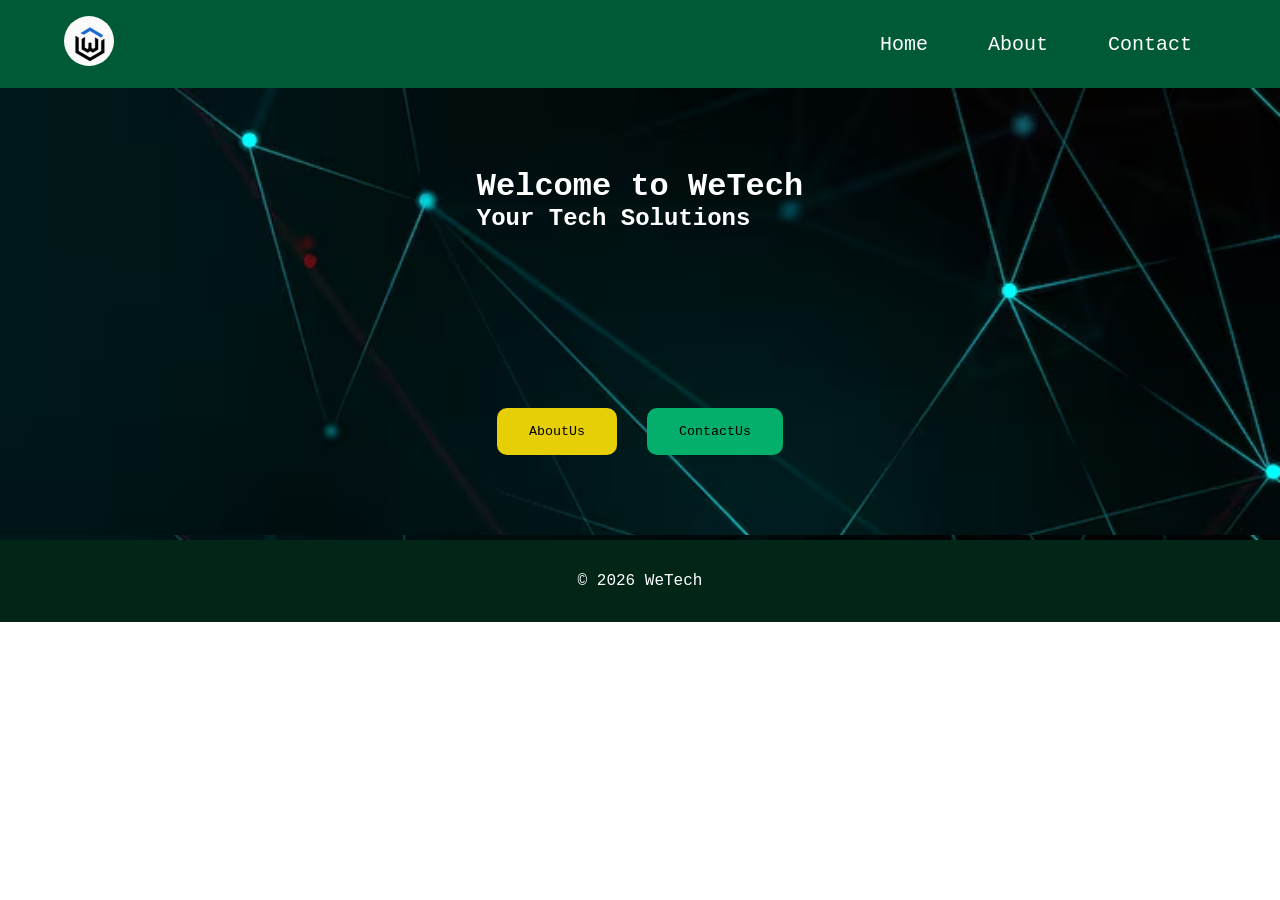
<file: index.html>
<!DOCTYPE html>
<html lang="en">
<head>
    <meta charset="UTF-8">
    <meta name="viewport" content="width=device-width, initial-scale=1.0">
    <title>Home - WeTech</title>

    <link rel="stylesheet" href="/assets/css/style.css">
</head>
<body>
    <header class="header">
        <a href="#"><img class="logo" src="/assets/img/logo2.jpg" alt="Logo"></a>
        <nav>
            <a href="#">Home</a>
            <a href="about.html">About</a>
            <a href="contact.html">Contact</a>

        </nav>

        <!-- Menu-burger -->
        <img  src="/assets/img/burger.svg" alt="Menu-burger" id="toggle"/>

    </header>

    <header id="heroHeader">
        <div>
        <h1>Welcome to WeTech</h1>
        <h2>Your Tech Solutions</h2>
        </div>
        <div class="btn">

            <a href="about.html"> <button class="one">AboutUs</button></a>
           <a href="contact.html"><button class="two">ContactUs</button></a>
            

        </div>
    </header>

    <main >
                                      
        
    </main>
    
    <p>
        <footer>
            &copy;&nbsp;2026 WeTech
    </footer>
</p>
</body>
</html>
</file>
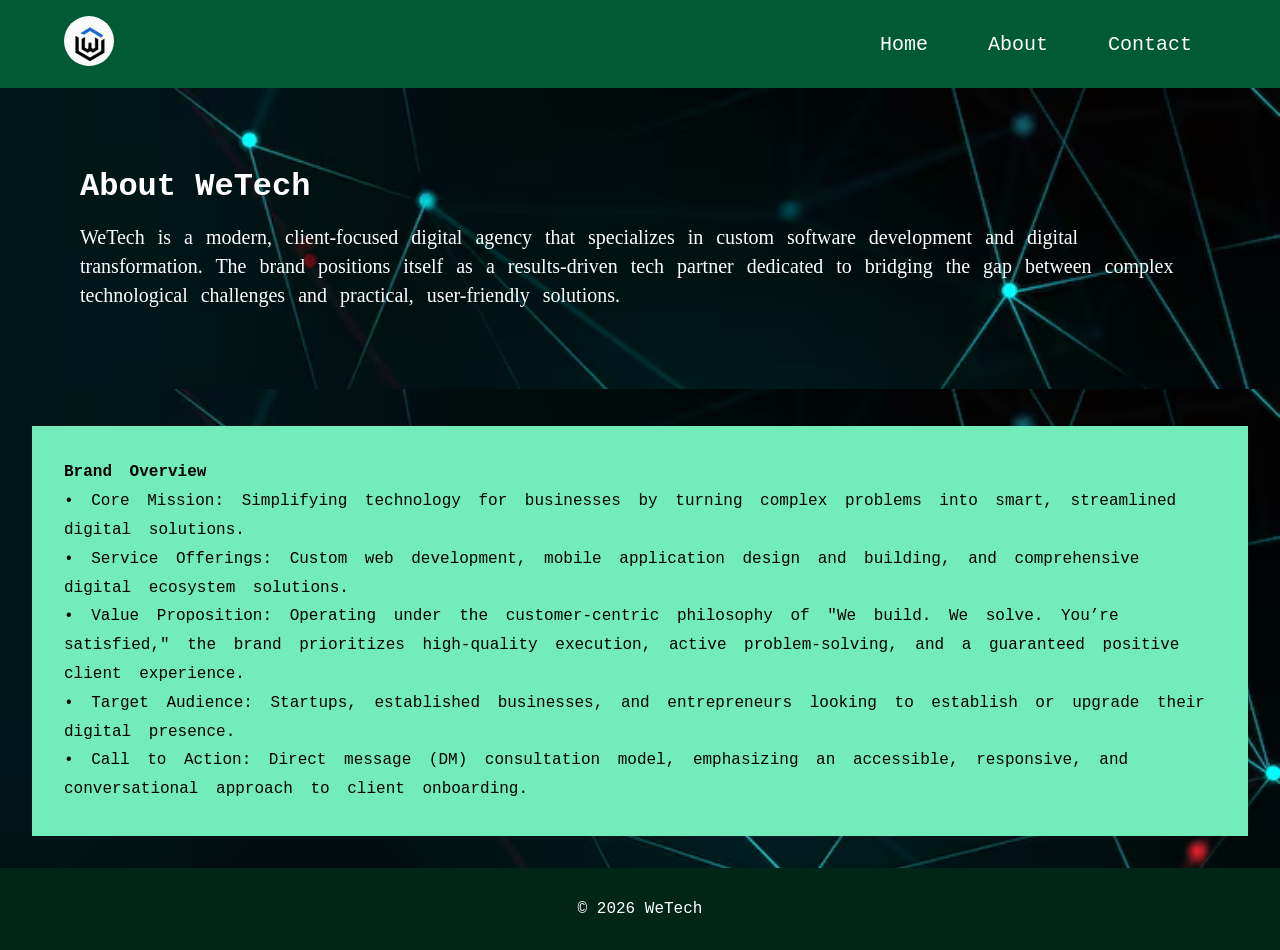
<file: about.html>
<!DOCTYPE html>
<html lang="en">
<head>
    <meta charset="UTF-8">
    <meta name="viewport" content="width=device-width, initial-scale=1.0">
    <title>About - WeTech</title>

    <link rel="stylesheet" href="/assets/css/style.css">
</head>
<body>
    <header class="header">
        <a href="#"><img class="logo" src="/assets/img/logo2.jpg" alt="Logo"></a>
        <nav>
            <a href="index.html">Home</a>
            <a href="#">About</a>
            <a href="contact.html">Contact</a>

        </nav>

        <!-- Menu-burger -->
        <img  src="/assets/img/burger.svg" alt="Menu-burger" id="toggle"/>

    </header>

    <header id="heroHeader">
        <div>
        <h1>About WeTech</h1><br>
        <p>WeTech is a modern, client-focused digital agency that specializes in custom software development and digital transformation. The brand positions itself as a results-driven tech partner dedicated to bridging the gap between complex technological challenges and practical, user-friendly solutions.</p>
        </div>
        <!-- <div class="btn">

            <a href="index.html"> <button class="one">Home</button></a>
           <a href="contact.html"><button class="two">ContactUs</button></a>
            
<br><br>
        </div> -->
        
    </header>


    <main >
         <article>
    
<p><b>Brand Overview</b></p>

• Core Mission: Simplifying technology for businesses by turning complex problems into smart, streamlined digital solutions.<br>
• Service Offerings: Custom web development, mobile application design and building, and comprehensive digital ecosystem solutions.<br>
• Value Proposition: Operating under the customer-centric philosophy of "We build. We solve. You’re satisfied," the brand prioritizes high-quality execution, active problem-solving, and a guaranteed positive client experience.<br>
• Target Audience: Startups, established businesses, and entrepreneurs looking to establish or upgrade their digital presence.<br>
• Call to Action: Direct message (DM) consultation model, emphasizing an accessible, responsive, and conversational approach to client onboarding.
</article>                             
        
    </main>
    
    <p>
        <footer>
            &copy;&nbsp;2026 WeTech
    </footer>
</p>
</body>
</html>
</file>
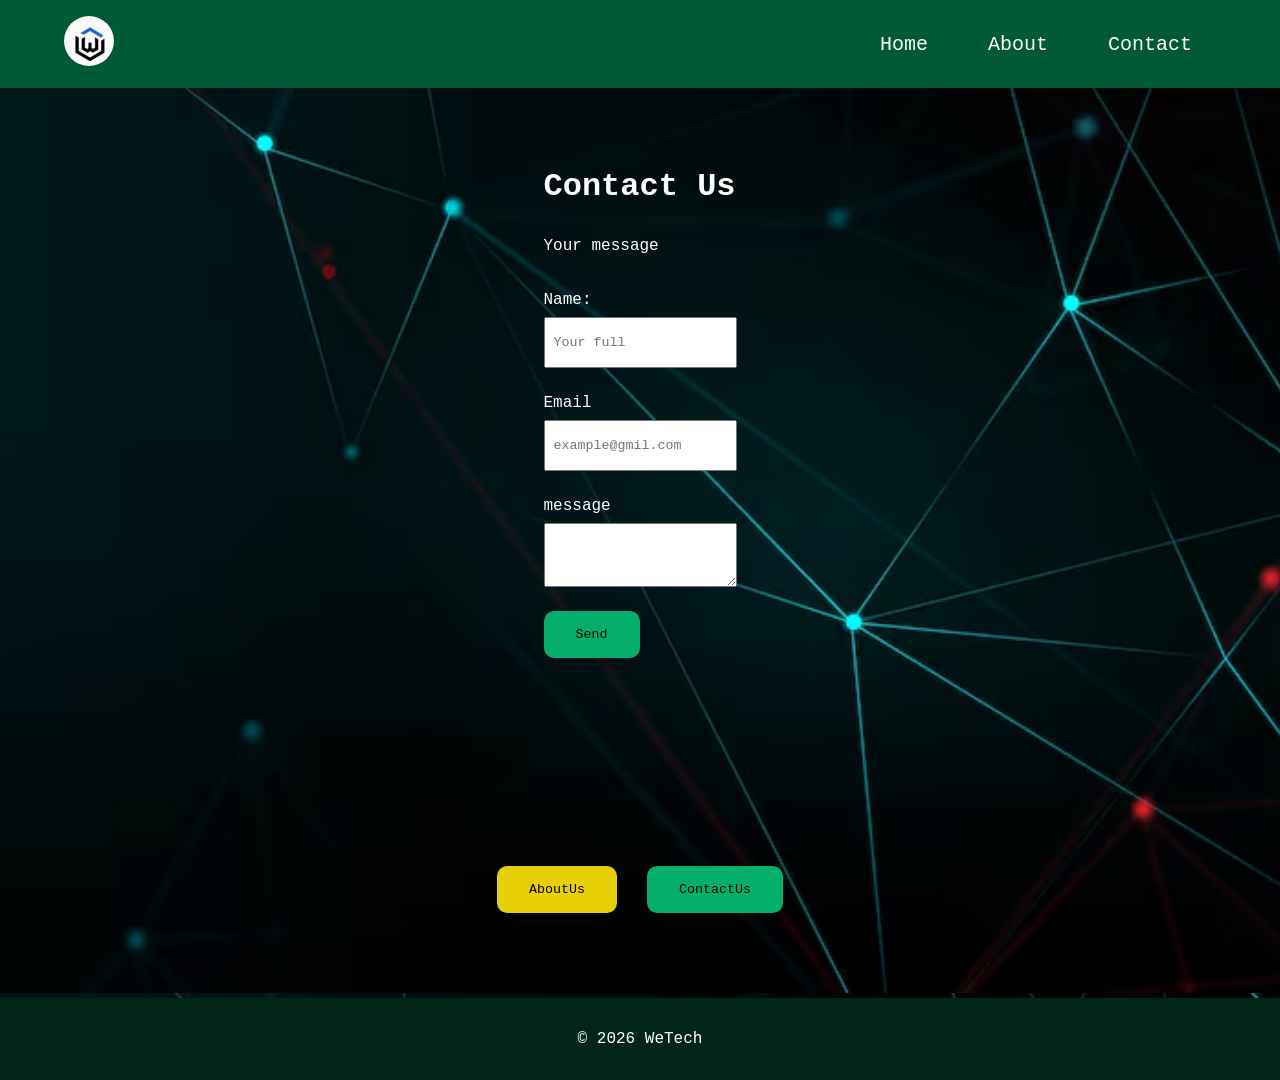
<file: contact.html>
<!DOCTYPE html>
<html lang="en">
<head>
    <meta charset="UTF-8">
    <meta name="viewport" content="width=device-width, initial-scale=1.0">
    <title>Home - WeTech</title>

    <link rel="stylesheet" href="/assets/css/style.css">
</head>
<body>
    <header class="header">
        <a href="#"><img class="logo" src="/assets/img/logo2.jpg" alt="Logo"></a>
        <nav>
            <a href="index.html">Home</a>
            <a href="about.html">About</a>
            <a href="#">Contact</a>

        </nav>

        <!-- Menu-burger -->
        <img  src="/assets/img/burger.svg" alt="Menu-burger" id="toggle"/>

    </header>
    
    <header id="heroHeader">
        <div>
        <h1>Contact Us</h1>
        <form action="">
          <fieldset>
            <legend>Your message</legend><br><br>
            <label for="name">Name:</label>
            <input type="text" id="name" placeholder="Your full"><br>
            <label for="email">Email</label>
            <input type="email" id="email" required placeholder="example@gmil.com"  ><br>
            <label for="message">message</label>
            <textarea name="message" id="message"></textarea>
            <button type="submit" id="button" >Send</button>
          </fieldset>
        </form>
        </div>
        <div class="btn">

            <a href="about.html"> <button class="one">AboutUs</button></a>
           <a href="contact.html"><button class="two">ContactUs</button></a>
            

        </div>
    </header>

    <main >
                                      
        
    </main>
    
    <p>
        <footer>
            &copy;&nbsp;2026 WeTech
    </footer>
</p>
</body>
</html>
</file>
<file: assets/css/style.css>
*{
    box-sizing: border-box;
    padding: 0;
    margin: 0;
    font-family: 'Courier New', Courier, monospace;
}

.header{
    display: flex;
    justify-content: space-between;
    padding: 1rem 4rem;
    font-size: 20px;
    background-color: #005A36;
    color: #FFFFFF;
    align-items: center;
    position: sticky;
    top: 0;
}

.header>nav a{
    text-decoration: none;
    text-transform: capitalize;
    color: #FFFFFF;
    padding: 1.5rem;
    
}

.header>nav a:hover{
    background-color: #012517;
    color: #05ff9b;
}

.header>nav{
    display: none;
}

.logo{
    width: 50px;
    height: 50px;
    clip-path: circle(50%);
}

.logo:hover{
    transform: scale(1.3);
    transition: 2s;
}




#heroHeader {
    height: auto;
    background-image: url("/assets/img/bg.avif");
    background-repeat: no-repeat;
    overflow: hidden;
    background-size: cover;
    display: flex;
    align-items: center;
    justify-content: center;
    flex-direction: column;

}

 #heroHeader div {
    
    color: #ffffff;
    padding: 5rem 5rem;
    justify-items: center;

    
} 

#heroHeader>div>p{
    line-height: 1.8rem;
    word-spacing: 0.5rem;
    font-size: 20px;
    font-family: Georgia, 'Times New Roman', Times, serif;
    
}




button{
    
    
    padding: 10px;
    border-radius: 10px;
    border: none;
    cursor: pointer;
}

button{
    flex-wrap: wrap;
    justify-content: center;
    align-items: center;
    
    padding: 20px;
    border-radius: 10px;
    border: none;
    cursor: pointer;
    

}

.one{
    background-color: #e6cf05;


}

.two{
    background-color: #04af6b;

}

.btn{
    display: flex;
    justify-content: space-between;
    
    align-items: center;
    gap: 30px;
    height: auto;
    
}

main{
    height: 100%;
    background-image: url("/assets/img/bg.avif");
    background-repeat: no-repeat;
    overflow: hidden;
    background-size: cover;
    display: flex;
    align-items: center;
    justify-content: center;
    flex-direction: column;
    padding-top: 5px;
}

article{
    padding: 2rem;
    margin: 2rem;
    background-color: #73ecbc;
    line-height: 1.8rem;
    word-spacing: 0.5rem;
}
/* form */

form{
    width: 100%;
    max-width: 500px;
    margin: 2rem auto;
}

input[type="text"],input[type="password"],input[type="email"], input[type="color"], input[type="date"],input[type="file"],input[type="search"],  select,textarea{
    display: block;
    width: 100%;
    margin-block: 0.5rem;
    padding: 1rem 0.5rem;
}

input[type="submit"]{
    
}



fieldset{
   border: gray;
}

button{
    padding: 1rem 2rem;
    border: none;
    margin-block-start: 1rem;
    background-color: #04af6b;
}
footer{
    background-color: #012517;
    color: #ffffff;
    text-align: center;
    padding: 2rem;
    margin-top: auto;
    
    
}

/* Responsiveness */
@media only screen and (min-width:678px){
    #toggle{
        display: none;
    }
    
    .header>nav{
    display: inline-block;
}
}
</file>
